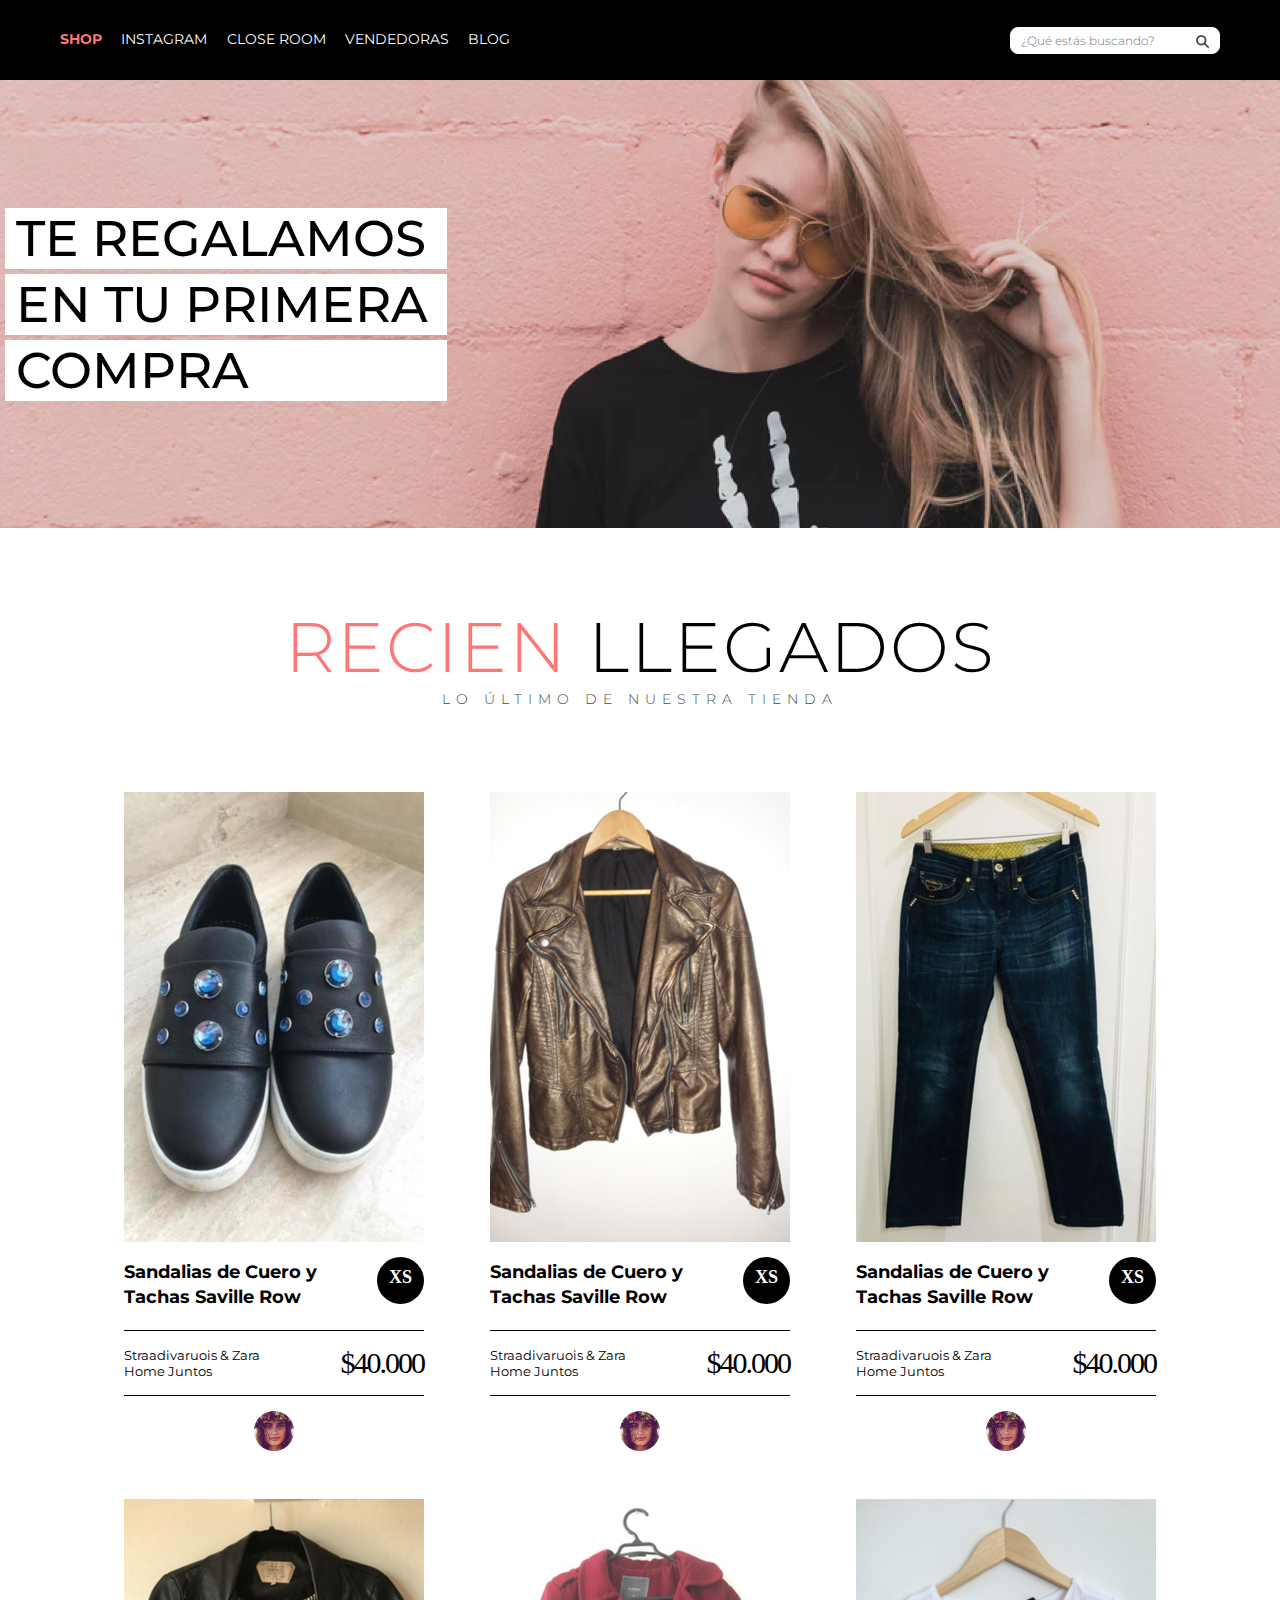
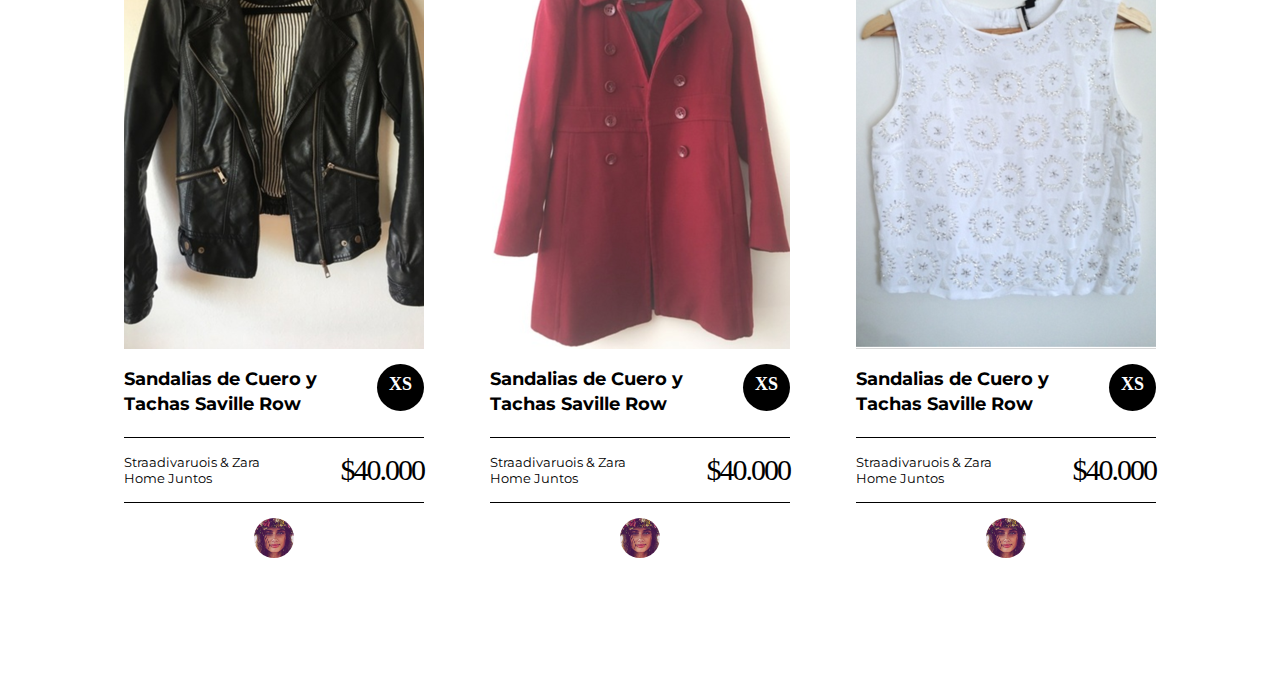
<file: index.html>
<!DOCTYPE html>
<html lang="en">
<head>
    <meta charset="UTF-8">
    <meta http-equiv="X-UA-Compatible" content="IE=edge">
    <meta name="viewport" content="width=device-width, initial-scale=1.0">
    <title>Maqueta Test</title>
    <!-- Fonts -->
    <link rel="preconnect" href="https://fonts.googleapis.com">
<link rel="preconnect" href="https://fonts.gstatic.com" crossorigin>
<link href="https://fonts.googleapis.com/css2?family=Roboto+Mono:wght@100;500;700&display=swap" rel="stylesheet">
<link rel="preconnect" href="https://fonts.googleapis.com">
<link rel="preconnect" href="https://fonts.gstatic.com" crossorigin>
<link href="https://fonts.googleapis.com/css2?family=Montserrat:wght@300;500;700&display=swap" rel="stylesheet">
<!-- link css -->
    <link rel="stylesheet" href="./css/main.css">
    <link rel="stylesheet" href="./css/style.css">
</head>
<body>
    <header class="header" >
        <a class="header_button" id="btnMenu">
            <div></div>
            <div></div>
            <div></div>
        </a>
        <ul class="header-menu" id="menu">
            <li>
                <a href="" class="header__menu-link"><span>Shop</span></a>
            </li>
            <li>
                <a href="" class="header__menu-link"> Instagram</a>
            </li>
            <li>
                <a href="" class="header__menu-link"> Close Room</a>
            </li>
            <li>
                <a href="" class="header__menu-link"> Vendedoras</a>
            </li>
            <li>
                <a href="" class="header__menu-link">Blog </a>
            </li>
        </ul>
        <div class="header-search__main">
            <input type="text" placeholder="¿Qué estás buscando?">
            <img src="./img/5017679.png" alt="">
        </div>
    </header>
    <main>
        <div class="main-banner-container">
            <div class="banner-title">
                <p>TE REGALAMOS</p>
                <p>EN TU PRIMERA</p>
                <p>COMPRA</p>
            </div>
            <img src="./img/bitmap-banner.png" alt="">
        </div>
        <section>
            <div class="product-section">
                <h1><span>RECIEN</span> LLEGADOS</h1>
                <h3>LO ÚLTIMO DE NUESTRA TIENDA</h3>
            </div>
            <div class="section-main-container">
                <div class="section-product-container">
                    <div class="section-product-container__image">
                        <img src="./img/p4.png" alt="">
                    </div>
                    <div class="section-product-container__title">
                        <p>Sandalias de Cuero y <br> Tachas Saville Row</p>
                        <div class="product-container__size">
                            <p>XS</p>
                        </div>
                    </div>
                    <div class="section-product-container__description">
                        <div class="product-description">
                            <p>Straadivaruois & Zara</p>
                            <p>Home Juntos</p>
                        </div>
                        <div class="product__price">$40.000</div>
                    </div>
                    <div class="section-container-profile"></div>
                </div>
                <div class="section-product-container">
                    <div class="section-product-container__image">
                        <img src="./img/p3.png" alt="">
                    </div>
                    <div class="section-product-container__title">
                        <p>Sandalias de Cuero y <br> Tachas Saville Row</p>
                        <div class="product-container__size">
                            <p>XS</p>
                        </div>
                    </div>
                    <div class="section-product-container__description">
                        <div class="product-description">
                            <p>Straadivaruois & Zara</p>
                            <p>Home Juntos</p>
                        </div>
                        <div class="product__price">$40.000</div>
                    </div>
                    <div class="section-container-profile"></div>
                </div><div class="section-product-container">
                    <div class="section-product-container__image">
                        <img src="./img/p1.png" alt="">
                    </div>
                    <div class="section-product-container__title">
                        <p>Sandalias de Cuero y <br> Tachas Saville Row</p>
                        <div class="product-container__size">
                            <p>XS</p>
                        </div>
                    </div>
                    <div class="section-product-container__description">
                        <div class="product-description">
                            <p>Straadivaruois & Zara</p>
                            <p>Home Juntos</p>
                        </div>
                        <div class="product__price">$40.000</div>
                    </div>
                    <div class="section-container-profile"></div>
                </div><div class="section-product-container">
                    <div class="section-product-container__image">
                        <img src="./img/p2.png" alt="">
                    </div>
                    <div class="section-product-container__title">
                        <p>Sandalias de Cuero y <br> Tachas Saville Row</p>
                        <div class="product-container__size">
                            <p>XS</p>
                        </div>
                    </div>
                    <div class="section-product-container__description">
                        <div class="product-description">
                            <p>Straadivaruois & Zara</p>
                            <p>Home Juntos</p>
                        </div>
                        <div class="product__price">$40.000</div>
                    </div>
                    <div class="section-container-profile"></div>
                </div><div class="section-product-container">
                    <div class="section-product-container__image">
                        <img src="./img/p6.png" alt="">
                    </div>
                    <div class="section-product-container__title">
                        <p>Sandalias de Cuero y <br> Tachas Saville Row</p>
                        <div class="product-container__size">
                            <p>XS</p>
                        </div>
                    </div>
                    <div class="section-product-container__description">
                        <div class="product-description">
                            <p>Straadivaruois & Zara</p>
                            <p>Home Juntos</p>
                        </div>
                        <div class="product__price">$40.000</div>
                    </div>
                    <div class="section-container-profile"></div>
                </div><div class="section-product-container">
                    <div class="section-product-container__image">
                        <img src="./img/p5.png" alt="">
                    </div>
                    <div class="section-product-container__title">
                        <p>Sandalias de Cuero y <br> Tachas Saville Row</p>
                        <div class="product-container__size">
                            <p>XS</p>
                        </div>
                    </div>
                    <div class="section-product-container__description">
                        <div class="product-description">
                            <p>Straadivaruois & Zara</p>
                            <p>Home Juntos</p>
                        </div>
                        <div class="product__price">$40.000</div>
                    </div>
                    <div class="section-container-profile"></div>
                </div>
            </div>
        </section>
    </main>
    <script src="./main.js"></script>
</body>
</html>
</file>
<file: css/main.css>
*{
    margin: 0;
    padding: 0;
    box-sizing: border-box;
}
html{
    font-size: 62.5%;
    font-family: 'Roboto Mono', monospace;
}
body{
    min-width: 320px;
}
/* Header */
header{
    display: flex;
    align-items: center;
    justify-content: space-between;
    background-color: black;
    width: 100%;
    height: 8rem;
    padding: 0 1rem;
}
.header_button{
    display: flex;
    flex-direction: column;
    cursor: pointer;
    justify-content: center;
    align-items: center;
}
.header_button div{
    width: 3.8rem;
    height: 0.6rem;
    border-radius: 5rem;
    background-color: white;
    margin-bottom: 0.5rem;
}
.header-search__main{
    position: relative;
}
.header-search__main input{
    width: 21rem;
    height: 2.7rem;
    border-radius: 0.8rem;
    background-color: white;
    border: 1px solid white;
    font-size: 1.2rem;
    color: rgb(74, 74, 74);
    font-family: 'Montserrat', sans-serif;
    font-weight: 300;
    padding-left: 1rem;
}
.header-search__main img{
    position: absolute;
    right: 1rem;
    top: 0.7rem;
    width: 1.5rem;
    height: 1.5rem;
    cursor: pointer;
}
/* Menu */
.header-menu{
    display: flex;
    justify-content: space-between;
    align-items: center;
    width: 450px;
}
.mostrar{
    margin-left: 0;
}
.header__menu-link:hover{
    color: rgb(254, 118, 118);
}
.header-menu a{
    color: white;
    text-decoration: none;
    list-style: none;
}
.header__menu-link span{
    color: rgb(254, 118, 118);
    font-weight: bold;
}
.header__menu-link{
    cursor: pointer;
    font-size: 1.4rem;
    line-height: 1rem;
    color: white;
    font-family: 'Montserrat', sans-serif;
    text-transform: uppercase;
}
/* Banner */
.main-banner-container{
    width: 100%;
    max-height: 448px;
    position: relative;
    display: flex;
    align-items: center;
}
.banner-title{
    position: absolute;
}
.banner-title p{
    margin: 0.5rem;
    font-family: 'Montserrat', sans-serif;
    font-size: 1.5rem;
    font-weight: 500;
    color: rgb(0, 0, 0);
    background-color: white;
    padding: 0px 19px 0px 11px;
}
.main-banner-container img{
    width: 100%;
    max-height: 448px;
}
/* Section */
section{
    padding: 7.6rem 3rem;
    max-width: 1158px;
    margin: auto;
}
.product-section h1{
    font-size: 3rem;
    color: black;
    font-family: 'Montserrat', sans-serif;
    font-weight: 300;
    margin: 0;
    letter-spacing: 0.2rem;
    text-align: center;
}
.product-section h1 span{
    color: rgb(254, 118, 118);
}
.product-section h3{
    font-size: 1.4rem;
    color: rgb(74, 74, 74);
    font-family: 'Montserrat', sans-serif;
    margin-top: 0;
    letter-spacing: 0.6rem;
    font-weight: 300;
    text-align: center;
    margin-bottom: 8.4rem;
}
/* Section product */
.section-main-container{
    display: flex;
    flex-wrap: wrap;
}
.section-product-container{
    height: auto;
    margin: 0 auto;
     margin-bottom: 4rem;
    padding-bottom: 0.8rem;
    flex-basis: 100%;
}
.section-product-container:hover{
    box-shadow: 0 0 1.1rem rgb(33 33 33 / 20%);
}
.section-product-container__image{
    text-align: center;
}
.section-product-container__image img{
    height: 350px;
}
.section-product-container__title{
    display: flex;
    align-items: center;
    justify-content: space-between;
    padding: 0.5rem 0 2rem;
    border-bottom: 1px solid #000000;
}
.section-product-container__title p{
    font-size: 1.6rem;
    color: rgb(0, 0, 0);
    font-family: 'Montserrat', sans-serif;
    font-weight: bold;
    margin: 1rem 0 0 0;
    line-height: 2.5rem;
}
.product-container__size{
    width: 47px;
    height: 47px;
    border-radius: 50px;
    background-color: #000000;
}
.product-container__size p{
    font-size: 18px;
    color: rgb(255, 255, 255);
    font-family: "Roboto";
    text-align: center;
    font-weight: 600;
    margin-top: 8px;
}
.section-product-container__description{
    display: flex;
    padding: 1.5rem 0;
    justify-content: space-between;
    align-items: center;
    border-bottom: 1px solid #000000;
}
.product-description{
    font-size: 13px;
    color: rgb(0, 0, 0);
    font-family: "Montserrat";
}
.product__price{
    font-size: 30px;
    color: rgb(0, 0, 0);
    font-family: "Roboto";
    letter-spacing: -0.2rem;
}
.section-container-profile{
    background-image: url('../img/profile.png');
    width: 4rem;
    height: 4rem;
    border-radius: 50%;
    background-size: 8.8rem;
    background-position: 6.3rem 7.1rem;
    margin: 1.5rem auto 0;
}

/* Media Query */
@media (min-width: 481px){
    .banner-title p{
        font-size: 2.2rem;
    }
}
@media (min-width: 660px){
    .product-section h1{
        font-size: 7rem;
    }
    .banner-title p{
        font-size: 3.1rem;
    }
    .section-product-container{
        flex-basis: 45%;
    }
    .section-product-container__title p{
        font-size: 1.8rem;
    }
}
@media (min-width: 701px){
    .section-product-container__image img{
        height: 450px;
    }
}
@media (max-width: 767px){
    .header-menu{
        position: absolute;
        flex-direction: column;
        top: 6rem;
        left: 0;
        align-items: end;
        width: 100%;
        margin-left: -100%;
        transition: all 0.5s;
        z-index: 1;
        list-style: none;
        background-color: rgba(0, 0, 0, 0.8);
        height: auto;
        font-size: 4rem;
        padding: 1rem;
    }
    .header_button:checked ~ .header-menu{
        transform: translateX(0%);
    }
}
@media (min-width: 768px){
    .header_button{
        display: none;
    }
}
@media(min-width: 901px){
    header{
        padding: 0 6rem;
    }
    .banner-title p{
        font-size: 5rem;
    }
}
@media (min-width: 990px){
    .section-product-container{
        flex-basis: 30rem;
    }
}
</file>
<file: css/style.css>
*{
    box-sizing: border-box;
    margin: 0;
    padding: 0;
}
.nav-bar{
    background-color: yellow;
    padding: 20px;
    display: block;
    cursor: pointer;
    font-size: 1.5em;
    width: 100%;
}
.menu{
    list-style: none;
    background-color: #555;
    width: 100%;
    margin-left: -100%;
    transition: all 0.5s;
}
.menu__link{
    display: block;
    padding: 20px;
    color: white;
    font-size: 1.2em;
    text-decoration: none;
}
.mostrar{
    margin-left: 0;
}
</file>
